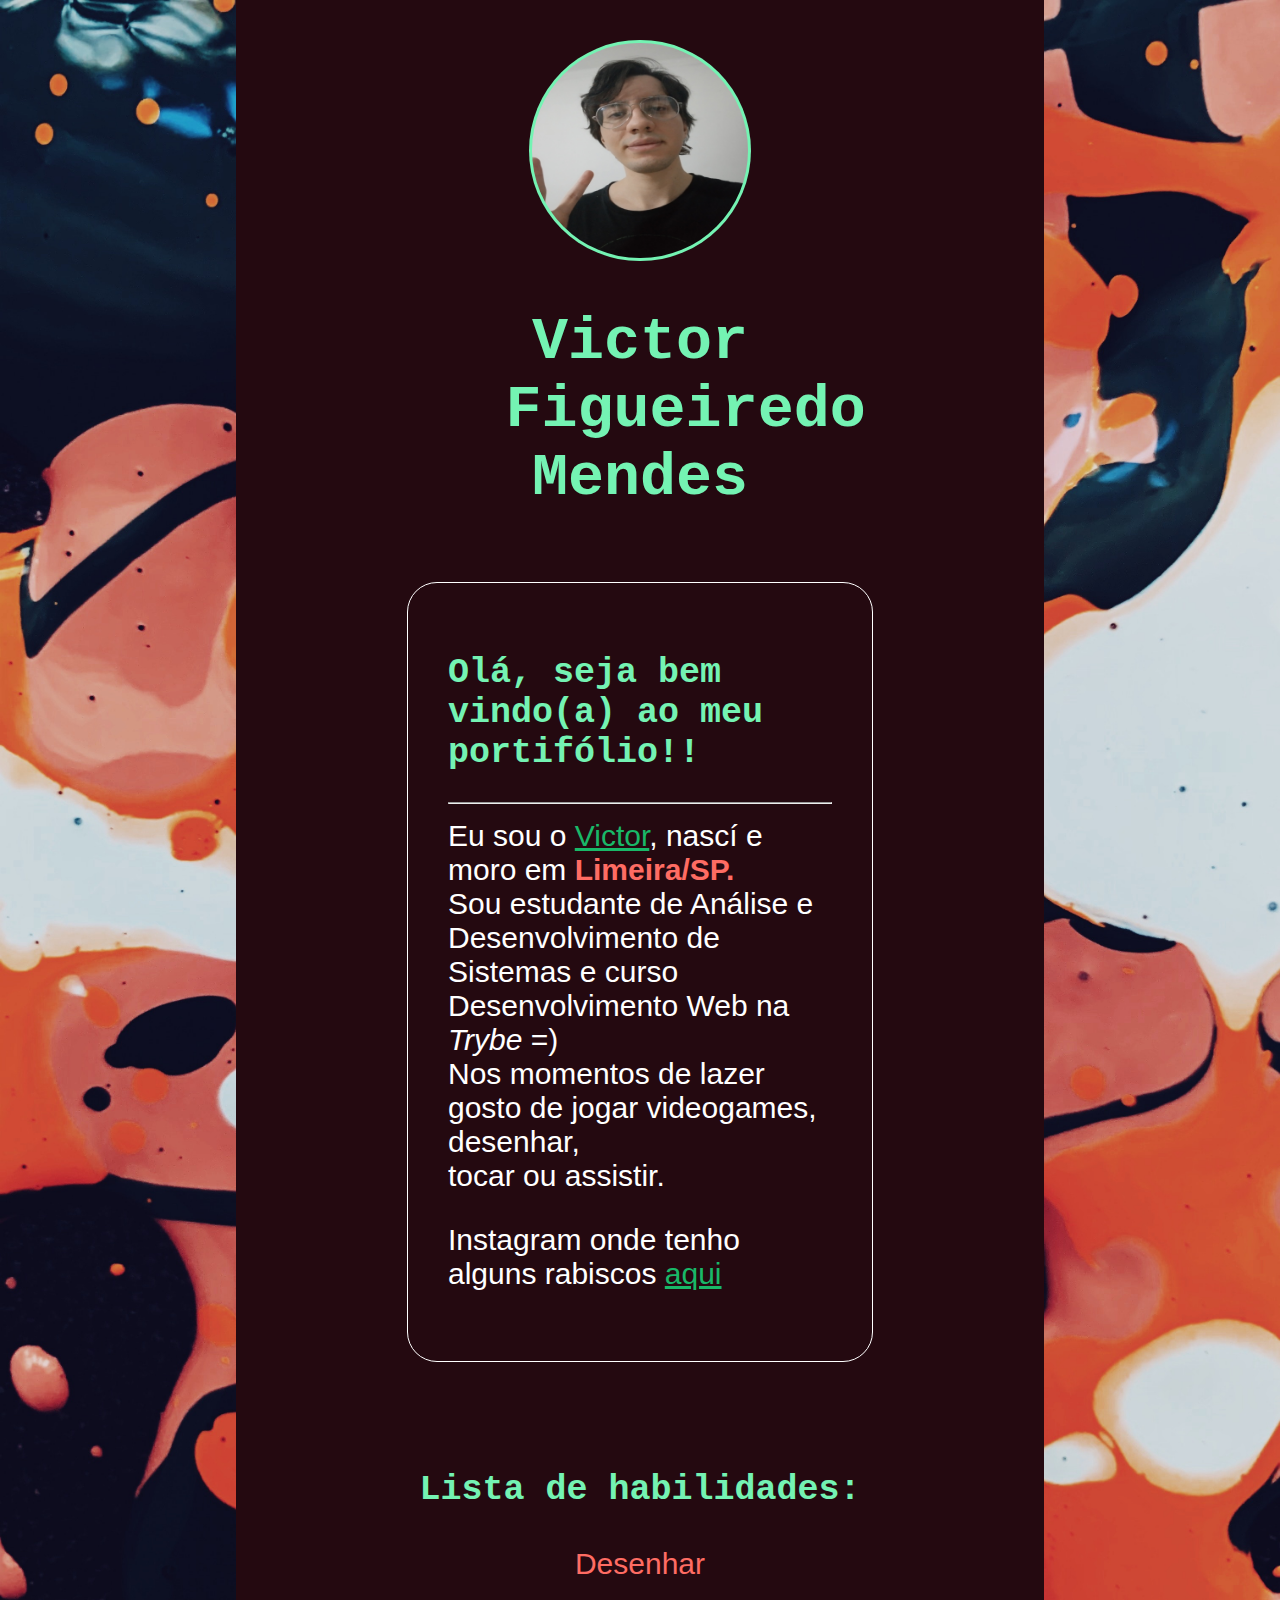
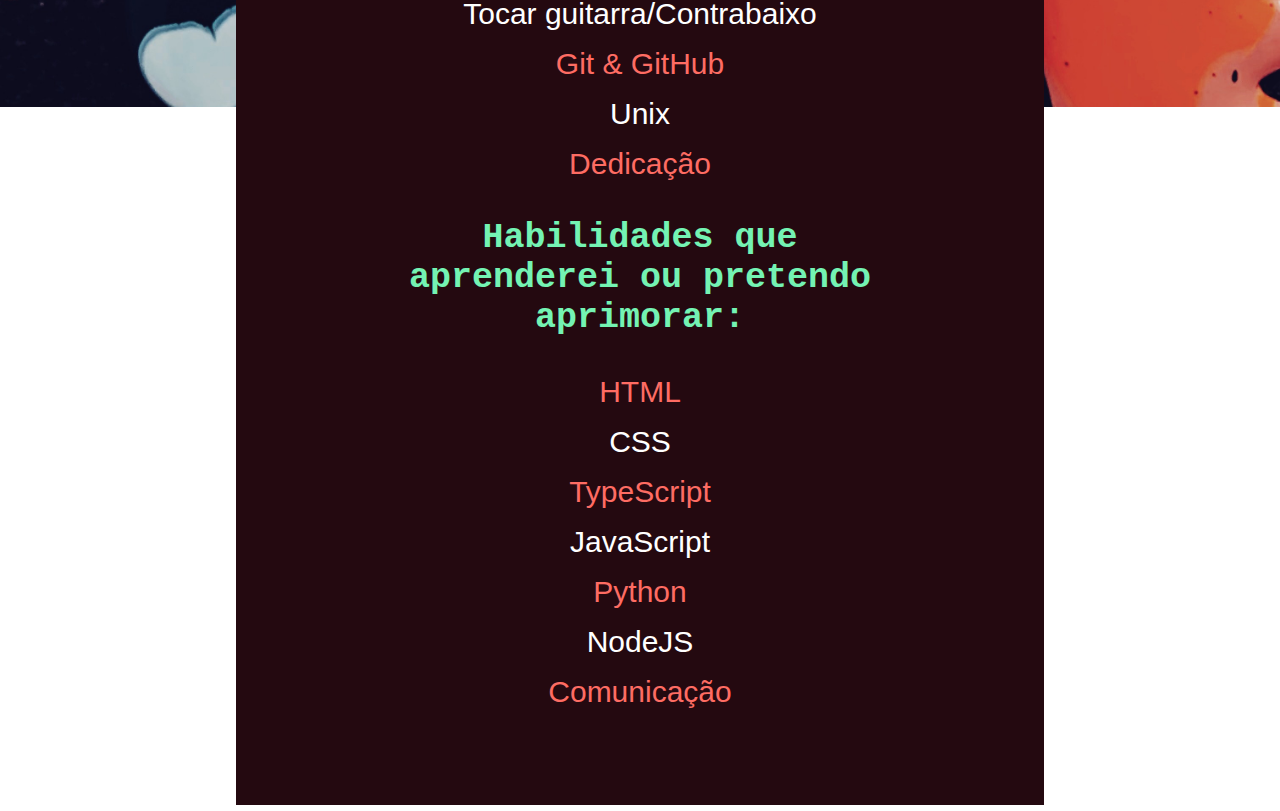
<file: index.html>
<!DOCTYPE html>
<html lang="pt-br">

<head>
    <meta charset="UTF-8">
    <meta http-equiv="X-UA-Compatible" content="IE=edge">
    <meta name="viewport" content="width=device-width, initial-scale=1.0">
    <title>Portifólio</title>
    <link rel="stylesheet" href="style.css">
</head>

<body>
    <main>
        <section id="me">
            <div id="foto-nome" class="orange-bg">
                <img src="victor.jpg" alt="Victor Figueiredo Mendes em um fundo branco fazendo um sinal de 2 com a mão"
                    width="150px">
                <h1>Victor Figueiredo Mendes</h1>
            </div>
            <div id="descricao" class="orange-bg">

                <p>
                <h2>Olá, seja bem vindo(a) ao meu portifólio!!</h2> <hr>
                Eu sou o <a href="https://www.linkedin.com/in/victor-figueiredo-mendes-2251b5206/" target="_blank"> Victor</a>, nascí e moro em <strong>Limeira/SP.</strong> <br>
                Sou estudante de Análise e Desenvolvimento de Sistemas e curso
                Desenvolvimento Web na <em>Trybe</em> =)<br>
                Nos momentos de lazer gosto de jogar videogames, desenhar, <br>tocar ou assistir.
                </p>
                <p>
                    Instagram onde tenho alguns rabiscos <a href="https://www.instagram.com/animaldeoculos/"
                        target="_blank">aqui</a>
                </p>
            </div>
        </section>
        <section id="container-listas" class="orange-bg">
            <h2>Lista de habilidades:</h2>
            <ul>
                <li>Desenhar</li>
                <li>Tocar guitarra/Contrabaixo</li>
                <li>Git & GitHub</li>
                <li>Unix</li>
                <li>Dedicação</li>
            </ul>
            <h2>Habilidades que aprenderei ou pretendo aprimorar:</h2>
            <ul>
                <li>HTML</li>
                <li>CSS</li>
                <li>TypeScript</li>
                <li>JavaScript</li>
                <li>Python</li>
                <li>NodeJS</li>
                <li>Comunicação</li>
            </ul>
        </section>
    </main>


</body>

</html>
</file>
<file: style.css>
body{
    font-size: 30px;
    margin: 0px;
    background-image: url(background.jpg);
    background-size: cover;
    background-repeat: no-repeat;
    background-attachment: fixed;
    font-family: 'Lucida Sans', 'Lucida Sans Regular', 'Lucida Grande', 'Lucida Sans Unicode', Geneva, Verdana, sans-serif;
}
main{
    width: 60%;
    margin-left: auto;
    margin-right: auto;
    /*background-color: #fe6c63;*/
    background-color: #240910;;
    height: 100%;
    padding: 20px;
}
.orange-bg{
    background-color: #240910;
    color: white;
}

#me{
    text-align: center;
}
#me img{
    width: 80%;
    border-radius: 50%;
    margin-left: auto;
    margin-right: auto;
    padding: 3px;
    background-color: #74f3b3;
}
#me #foto-nome{
    width: 35%;
    display: inline-block;
    margin: 10px;
    text-align: center;
    padding: 10px;
    vertical-align: top;
}
h1, h2{
    font-family: monospace, sans-serif;
    color: #74f3b3;
}
h2{
    font-size: 35px;
}
#me #descricao{
    width: 50%;
    text-align: start;
    display: inline-block;
    vertical-align: top;
    padding: 40px;
    margin: 10px;
    border: 1px solid white;
    border-radius: 30px;
}


#container-listas{
    width: 70%;
    margin-left: auto;
    margin-right: auto;
    margin-top: 5%;
    padding: 30px;
    margin-bottom: 5%;
}
#container-listas ul{
    margin: 0px;
    padding: 0px;
}
#container-listas ul li{
    text-align: center;
    line-height: 50px;
    list-style: none;
}
#container-listas h2{
    text-align: center;
}
a{
    color: #19b868;
}
a:hover{
    color: #ddeb21;
}
li:nth-child(odd){
    color: #fe6c63;
}
strong{
    color: #fe6c63;
}
</file>
